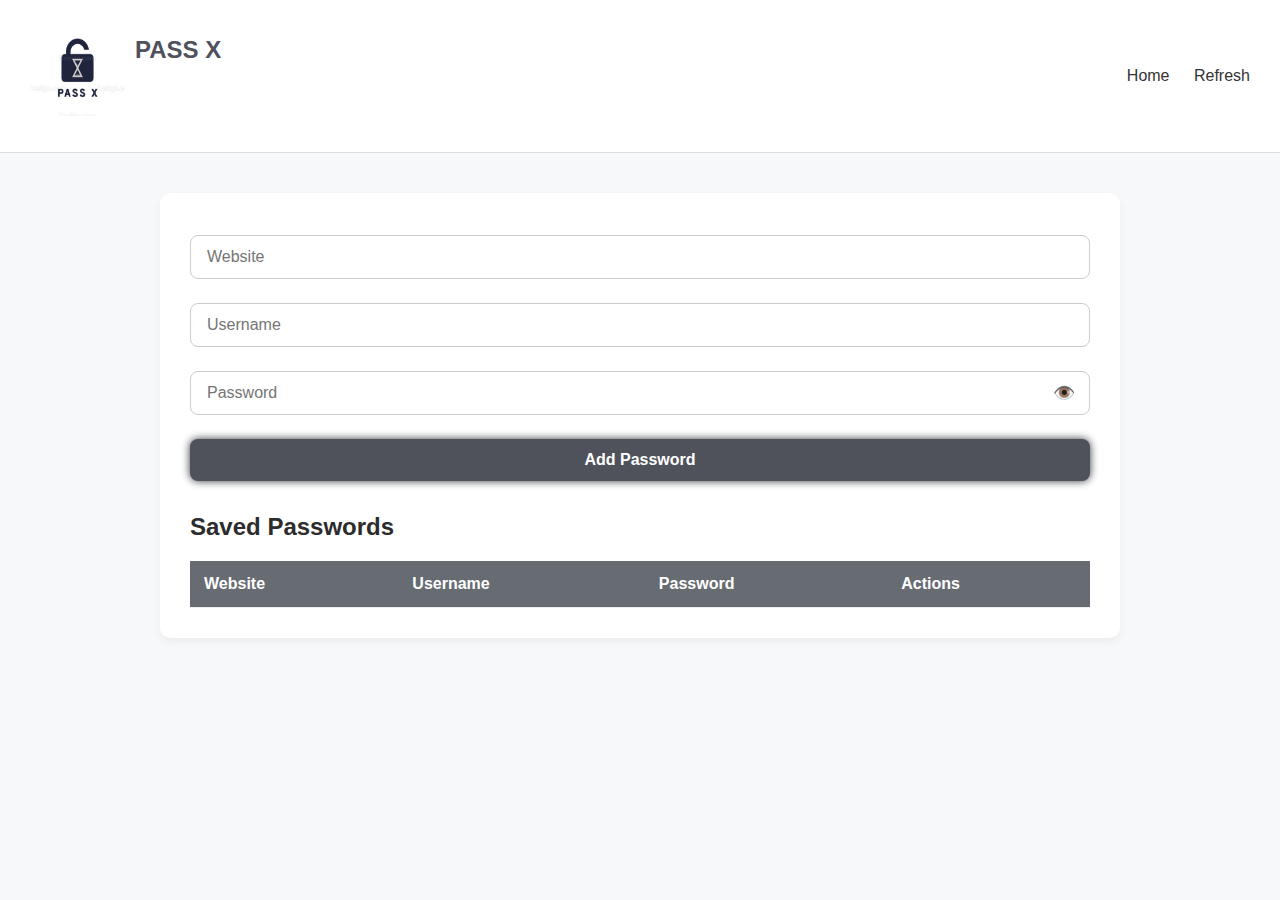
<file: index.html>
<!DOCTYPE html>
<html lang="en">
<head>
  <meta charset="UTF-8" />
  <title>PASS X - Password Manager</title>
  <link rel="stylesheet" href="PW.css" />
</head>
<body>
  <header>

    <div class="logo-title" onclick="location.reload()" title="Click to Refresh">
  <img src="PassX1 (1).png" alt="PASS X logo" class="logo-img clickable-logo" width="80"/>
  <h1 class="clickable-logo">PASS X</h1>
</div>

    <nav>
      <a href="#">Home</a>
      <a href="#" onclick="location.reload()">Refresh</a>
      
    </nav>
  </header>

  <div class="container">
    <form id="passwordForm">
      <input type="text" id="website" placeholder="Website" required />
      <input type="text" id="username" placeholder="Username" required />
      <div class="password-wrapper">
        <input type="password" id="password" placeholder="Password" required />
        <span class="toggle-password" onclick="toggleInputPassword()">👁️</span>
      </div>
      <button type="submit">Add Password</button>
    </form>

    <h2>Saved Passwords</h2>
    <table>
      <thead>
        <tr>
          <th>Website</th>
          <th>Username</th>
          <th>Password</th>
          <th>Actions</th>
        </tr>
      </thead>
      <tbody id="passwordList"></tbody>
    </table>
  </div>

  <script>
    const passwordForm = document.getElementById('passwordForm');
    const passwordList = document.getElementById('passwordList');

    let passwords = JSON.parse(localStorage.getItem('passwords')) || [];

    function displayPasswords() {
      passwordList.innerHTML = '';
      passwords.forEach((entry, index) => {
        const row = document.createElement('tr');
        row.innerHTML = `
          <td>${entry.website}</td>
          <td>${entry.username}</td>
          <td>
            <span id="pw-${index}">••••••••</span>
            <button class="show-btn" onclick="toggleSavedPassword(${index})">👁️</button>
          </td>
          <td>
            <button class="delete-btn" onclick="deletePassword(${index})">Delete</button>
          </td>
        `;
        passwordList.appendChild(row);
      });
    }

    passwordForm.addEventListener('submit', (e) => {
      e.preventDefault();
      const website = document.getElementById('website').value;
      const username = document.getElementById('username').value;
      const password = document.getElementById('password').value;

      passwords.push({ website, username, password });
      localStorage.setItem('passwords', JSON.stringify(passwords));
      passwordForm.reset();
      displayPasswords();
    });

    function deletePassword(index) {
      passwords.splice(index, 1);
      localStorage.setItem('passwords', JSON.stringify(passwords));
      displayPasswords();
    }

    function toggleSavedPassword(index) {
      const span = document.getElementById(`pw-${index}`);
      const original = passwords[index].password;
      if (span.textContent === '••••••••') {
        span.textContent = original;
      } else {
        span.textContent = '••••••••';
      }
    }

    function toggleInputPassword() {
      const input = document.getElementById('password');
      const eye = document.querySelector('.toggle-password');

      if (input.type === 'password') {
        input.type = 'text';
        eye.textContent = '🙈';
      } else {
        input.type = 'password';
        eye.textContent = '👁️';
      }
    }

    displayPasswords();
  </script>
</body>
</html>
</file>
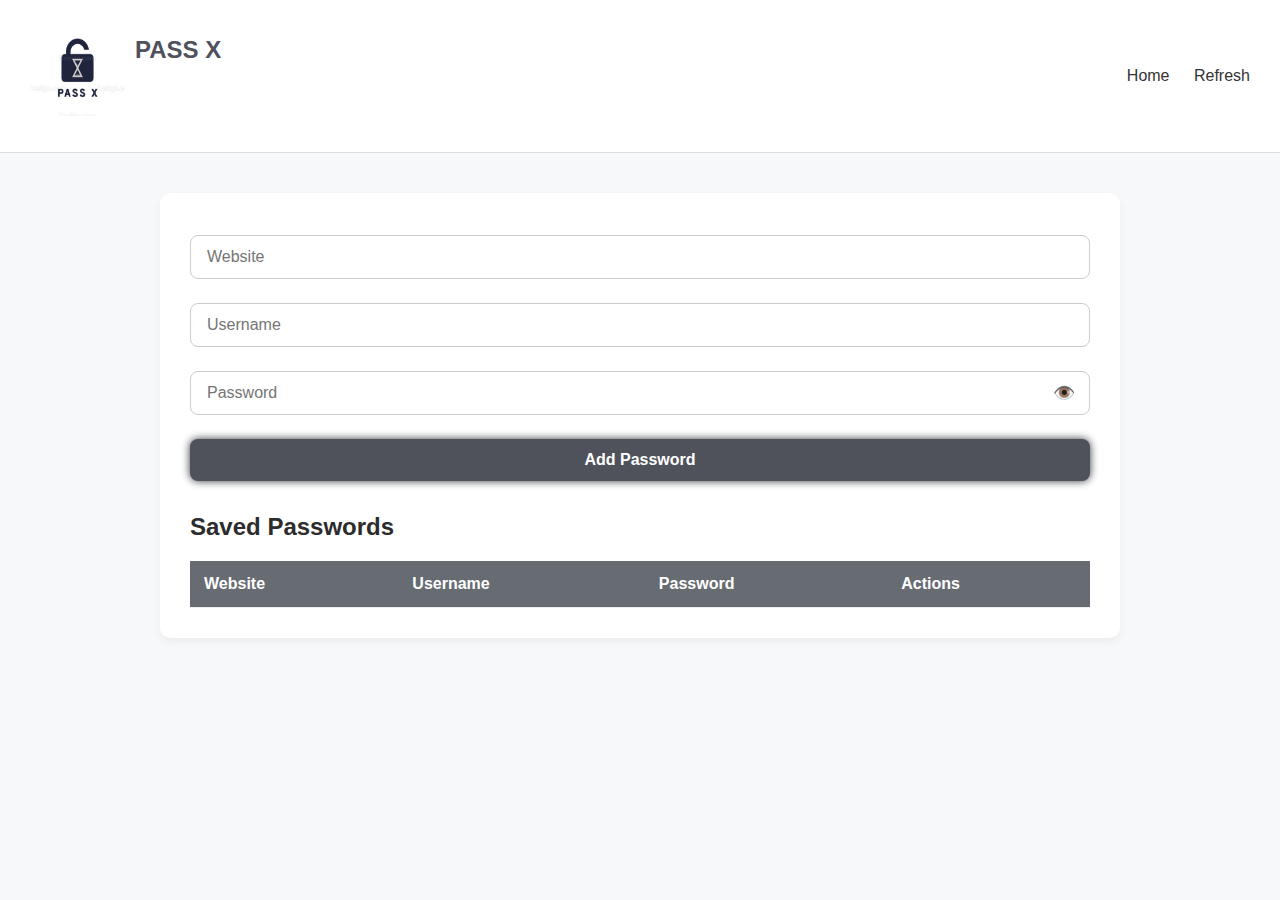
<file: PW.html>
<!DOCTYPE html>
<html lang="en">
<head>
  <meta charset="UTF-8" />
  <title>Vaultium - Password Manager</title>
  <link rel="stylesheet" href="PW.css" />
</head>
<body>
  <header>

    <div class="logo-title" onclick="location.reload()" title="Click to Refresh">
  <img src="PassX1 (1).png" alt="PASS X logo" class="logo-img clickable-logo" width="80"/>
  <h1 class="clickable-logo">PASS X</h1>
</div>

    <nav>
      <a href="#">Home</a>
      <a href="#" onclick="location.reload()">Refresh</a>
      
    </nav>
  </header>

  <div class="container">
    <form id="passwordForm">
      <input type="text" id="website" placeholder="Website" required />
      <input type="text" id="username" placeholder="Username" required />
      <div class="password-wrapper">
        <input type="password" id="password" placeholder="Password" required />
        <span class="toggle-password" onclick="toggleInputPassword()">👁️</span>
      </div>
      <button type="submit">Add Password</button>
    </form>

    <h2>Saved Passwords</h2>
    <table>
      <thead>
        <tr>
          <th>Website</th>
          <th>Username</th>
          <th>Password</th>
          <th>Actions</th>
        </tr>
      </thead>
      <tbody id="passwordList"></tbody>
    </table>
  </div>

  <script>
    const passwordForm = document.getElementById('passwordForm');
    const passwordList = document.getElementById('passwordList');

    let passwords = JSON.parse(localStorage.getItem('passwords')) || [];

    function displayPasswords() {
      passwordList.innerHTML = '';
      passwords.forEach((entry, index) => {
        const row = document.createElement('tr');
        row.innerHTML = `
          <td>${entry.website}</td>
          <td>${entry.username}</td>
          <td>
            <span id="pw-${index}">••••••••</span>
            <button class="show-btn" onclick="toggleSavedPassword(${index})">👁️</button>
          </td>
          <td>
            <button class="delete-btn" onclick="deletePassword(${index})">Delete</button>
          </td>
        `;
        passwordList.appendChild(row);
      });
    }

    passwordForm.addEventListener('submit', (e) => {
      e.preventDefault();
      const website = document.getElementById('website').value;
      const username = document.getElementById('username').value;
      const password = document.getElementById('password').value;

      passwords.push({ website, username, password });
      localStorage.setItem('passwords', JSON.stringify(passwords));
      passwordForm.reset();
      displayPasswords();
    });

    function deletePassword(index) {
      passwords.splice(index, 1);
      localStorage.setItem('passwords', JSON.stringify(passwords));
      displayPasswords();
    }

    function toggleSavedPassword(index) {
      const span = document.getElementById(`pw-${index}`);
      const original = passwords[index].password;
      if (span.textContent === '••••••••') {
        span.textContent = original;
      } else {
        span.textContent = '••••••••';
      }
    }

    function toggleInputPassword() {
      const input = document.getElementById('password');
      const eye = document.querySelector('.toggle-password');

      if (input.type === 'password') {
        input.type = 'text';
        eye.textContent = '🙈';
      } else {
        input.type = 'password';
        eye.textContent = '👁️';
      }
    }

    displayPasswords();
  </script>
</body>
</html>
</file>
<file: PW.css>
/* General */
body {
  font-family: 'Segoe UI', sans-serif;
  background-color: #f7f8fa;
  color: #2c2c2c;
  margin: 0;
  padding: 0;
}

/* Header */
header {
  background-color: #ffffff;
  padding: 20px 30px;
  border-bottom: 1px solid #ddd;
  display: flex;
  justify-content: space-between;
  align-items: center;
}

.logo-title {
  display: flex;
  align-items: center;
}

.logo-img {
  height: 45px;
  margin-right: 10px;
}

header h1 {
  font-size: 24px;
  color: #50515c;
}

nav a {
  color: #333;
  margin-left: 20px;
  text-decoration: none;
  font-weight: 500;
  position: relative;
  transition: all 0.3s ease;
}

nav a:hover {
  color: #50515c;
  text-shadow: 0 0 6px rgba(80, 81, 92, 0.5);
}

/* Container */
.container {
  max-width: 900px;
  margin: 40px auto;
  background-color: #ffffff;
  padding: 30px;
  border-radius: 10px;
  box-shadow: 0 4px 10px rgba(0,0,0,0.05);
}

/* Form */
form input, form button {
  width: 100%;
  margin: 12px 0;
  padding: 12px 16px;
  font-size: 16px;
  border-radius: 8px;
  border: 1px solid #ccc;
  transition: 0.3s ease;
  box-sizing: border-box;
}

form input:focus {
  border-color: #000000;
  box-shadow: 0 0 8px #4a4c4e;
  outline: none;
}

form button {
  background-color: #4f525b;
  color: white;
  font-weight: 600;
  border: none;
  cursor: pointer;
  box-shadow: 0 0 8px #31353b;
}

form button:hover {
  color: #000000;
  background-color: #ffffff;
  box-shadow: 0 0 12px #3f3d3d;
  transform: scale(1.02);
}

.password-wrapper {
  position: relative;
  width: 100%;
}

.password-wrapper input {
  padding-right: 45px;
}

.toggle-password {
  position: absolute;
  right: 15px;
  top: 50%;
  transform: translateY(-50%);
  cursor: pointer;
  font-size: 18px;
  color: #4f525b;
  transition: 0.3s;
}

.toggle-password:hover {
  color: #000;
}

/* Table */
table {
  width: 100%;
  margin-top: 20px;
  border-collapse: collapse;
}

th, td {
  padding: 14px;
  border-bottom: 1px solid #eee;
  text-align: left;
}

th {
  background-color: #676c73;
  color: #ffffff;
  font-weight: 600;
}

td button {
  padding: 6px 12px;
  border: none;
  border-radius: 6px;
  font-size: 14px;
  cursor: pointer;
  margin-right: 8px;
  transition: all 0.3s ease;
}

.show-btn {
  background-color: #2a2d37;
  color: white;
}

.show-btn:hover {
  background-color: #acb1b2a1;
  box-shadow: 0 0 6px #33363a;
}

.delete-btn {
  background-color: #4e4444;
  color: white;
}

.delete-btn:hover {
  background-color: #bb0009;
  box-shadow: 0 0 6px #610000;
}
/* img:hover {
  filter: drop-shadow(0 0 8px #00ffe5);
  transform: scale(1.05);
  transition: 0.3s ease;
} */
img:hover {
  filter: drop-shadow(0 0 8px #868b8a);
  transform: scale(1.05);
  transition: 0.3s ease;
}

/* Clickable Logo Refresh Button */

.clickable-logo {
  cursor: pointer;
  transition: all 0.3s ease;
  height: 80px;
  width: 95px;
}

.logo-title:hover .clickable-logo {
  filter: drop-shadow(0 0 8px #6d7070);
  transform: scale(1.05);
}
</file>
